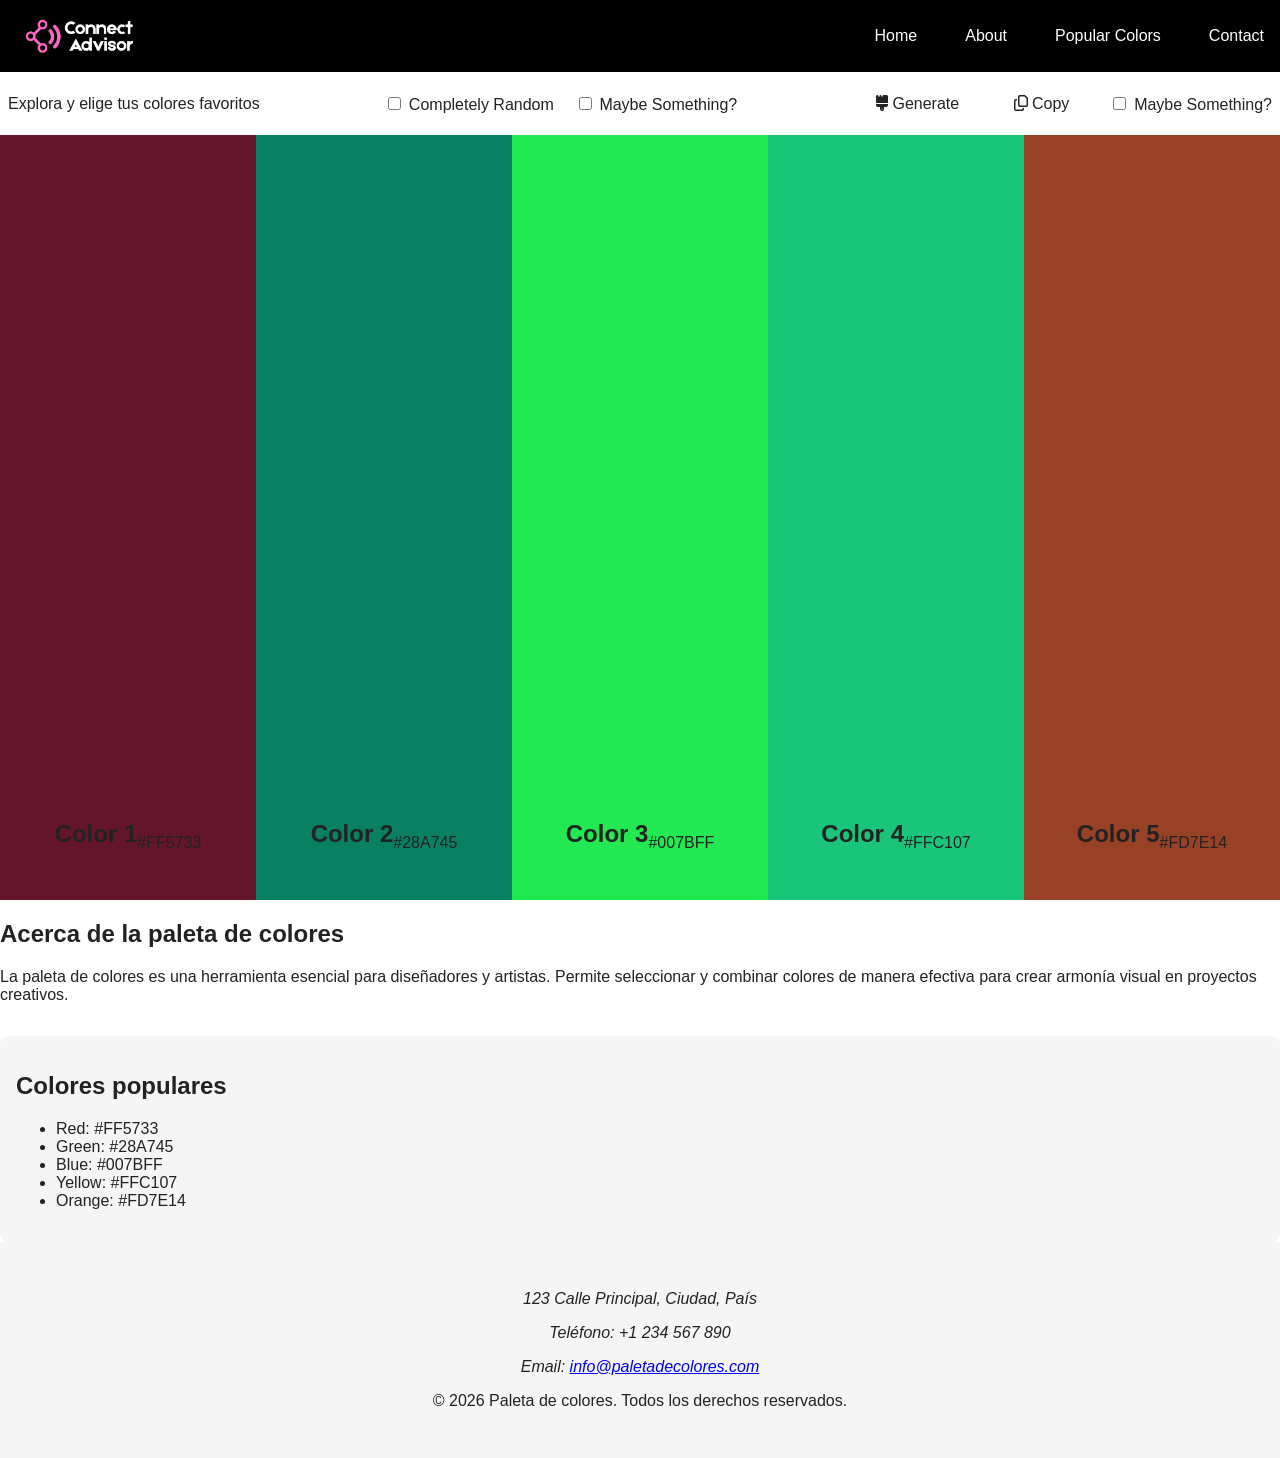
<file: docs/index.html>
<!DOCTYPE html>
<html lang="es">
<head>
  <meta charset="UTF-8">
  <meta name="viewport" content="width=device-width, initial-scale=1.0">
  <title>Paleta de colores</title>
  <link rel="stylesheet" href="./css/styles.css">
  <link rel="stylesheet" href="https://cdnjs.cloudflare.com/ajax/libs/font-awesome/6.5.1/css/all.min.css">
  <script src="./js/script.js" defer></script>
</head>
<body>
  <header class="header" id="hero">
    <a href="index.html" class="logo">
      <img src="./img/Connect-Advisor-1.png" alt="Logo de Connect Advisor">
    </a>
    <nav class="nav">
      <ul>
        <li><a href="#hero">Home</a></li>
        <li><a href="#about">About</a></li>
        <li><a href="#aside">Popular Colors</a></li>
        <li><a href="#contact">Contact</a></li>
      </ul>
    </nav>
  </header>
  <main>
    <div class="contenedor">
      <section class="hero">
        <p id="hero-text">Explora y elige tus colores favoritos</p>
      </section>
      <div class="hero-checkbox">
        <ul>
          <li><label class="checkbox"><input type="checkbox"></label>Completely Random</li>
          <li><label class="checkbox"><input type="checkbox"></label>Maybe Something?</li>
        </ul>
      </div>
      <div class="hero-buttons">
        <ul>
          <li><button class="buttons" id="btn-test"><i class="fa-solid fa-brush"></i> Generate</button></li>
          <li><button class="buttons"><i class="fa-regular fa-copy"></i> Copy</button></li>
          <li><label class="checkbox"><input type="checkbox"></label>Maybe Something?</li>
        </ul>
      </div>
    </div>
    <section class="palette">
        <div class="color" id="color1">
          <h2>Color 1</h2>
          <p>#FF5733</p>
        </div>
        <div class="color" id="color2">
          <h2>Color 2</h2>
          <p>#28A745</p>
        </div>
        <div class="color" id="color3">
          <h2>Color 3</h2>
          <p>#007BFF</p>
        </div>
        <div class="color" id="color4">
          <h2>Color 4</h2>
          <p>#FFC107</p>
        </div>
        <div class="color" id="color5">
          <h2>Color 5</h2>
          <p>#FD7E14</p>
        </div>
      </section> 
    <article class="article" id="about">
      <h2>Acerca de la paleta de colores</h2>
      <p>La paleta de colores es una herramienta esencial para diseñadores y artistas. Permite seleccionar y combinar colores de manera efectiva para crear armonía visual en proyectos creativos.</p>
    </article>

    <aside class="aside" id="aside">
      <h2>Colores populares</h2>
      <ul id="test-list">
        <li>Red: #FF5733</li>
        <li>Green: #28A745</li>
        <li>Blue: #007BFF</li>
        <li>Yellow: #FFC107</li>
        <li>Orange: #FD7E14</li>
      </ul>
      </aside>
    </div>
  </main>

  <footer class="footer" id="contact">
    <address>
      <p>123 Calle Principal, Ciudad, País</p>
      <p>Teléfono: +1 234 567 890</p>
      <p>Email: <a href="mailto:info@paletadecolores.com">info@paletadecolores.com</a></p>
    </address>
    <p>&copy; 2026 Paleta de colores. Todos los derechos reservados.</p>
  </footer>
</body>
</html>
</file>
<file: docs/css/styles.css>
/* 1. Variables globales */
:root {
  --color-1: #FF5733;
  --color-2: #28A745;
  --color-3: #007BFF;
  --color-4: #FFC107;
  --color-5: #FD7E14;
  --color-6: #6F42C1;
     

  --texto: #222;
  --fondo: #ffffff;
  --gris-claro: #f5f5f5;
  --negro: #000000;
  --connect-advisor:#ff6fd8;
  --connect-advisor-rgb:255, 111, 216; 
}

/* 2. Reset / base */
* {
  box-sizing: border-box;
}

body {
  margin: 0;
  font-family: Arial, sans-serif;
  color: var(--texto);
  background: var(--fondo);
}

/* 3. Layout general */
.contenedor {
  display: flex;
  align-items: center;
  justify-content: space-between;
  margin: 0 auto;
  padding: 0 0.5rem;
  height: 7vh;
}

/* 4. Header y nav */
.header {
  display: flex;
  align-items: center;
  justify-content: space-between;
  padding: 0.5rem 1rem;
  background: var(--negro);
  height: 8vh;
  width: 100%;
}

.header .logo img {
  height: 50px;
  width: auto;
  display: block;
}

.nav ul {
  display: flex;
  gap: 3rem;
  list-style: none;
  margin: 0;
  padding: 0;
}

.nav a {
  text-decoration: none;
  color: var(--fondo);
}

.hero-buttons ul {
  display: flex;
  justify-content: space-around;
  list-style: none;
  gap: 1rem;
  align-items: center;
}

.hero-checkbox ul{
  display: flex;
  justify-content: space-around;
  list-style: none;
  gap: 1rem;
}

/* 5. Secciones principales */
.palette {
  flex: 1;
  display: flex;
  height: 85vh;
  width: 100%;
}
.checkbox {
  background-color: transparent;
  color: var(--texto);
  border: none;
  padding: 0.3rem 0.3rem;
  border-radius: 6px;
  font-size: 1rem;
  cursor: pointer;
  transition: background-color 0.3s ease;
}
.checkbox:hover {
  background-color: rgba(var(--connect-advisor-rgb), 0.2);
}

.buttons {
  background-color: transparent;
  color: var(--texto);
  border: none;
  padding: 0.3rem 1.2rem;
  border-radius: 6px;
  font-size: 1rem;
  cursor: pointer;
  transition: background-color 0.3s ease;
}

.buttons:hover {
  background-color: rgba(var(--connect-advisor-rgb), 0.2);
}

.color {
  flex: 1;
  display: flex;
  align-items: flex-end;
  justify-content: center;
  padding-bottom: 2rem;
  transition: flex 0.3s ease;
}
#color1 {
  background-color: var(--color-1);
}
#color2 {
  background-color: var(--color-2);
}
#color3 {
  background-color: var(--color-3);
}
#color4 {
  background-color: var(--color-4);
}
#color5 {
  background-color: var(--color-5);
}

.color .hex {
  color: #fff;
  font-weight: bold;
  font-size: 1.1rem;
  letter-spacing: 0.05em;
  text-transform: uppercase;
}

.color:hover {
  flex: 1.1;
}

.color-1 { background-color: var(--color-1); }
.color-2 { background-color: var(--color-2); }
.color-3 { background-color: var(--color-3); }
.color-4 { background-color: var(--color-4); color: var(--texto); }
.color-5 { background-color: var(--color-5); }
.color-6 { background-color: var(--color-6); }

.article {
  margin-bottom: 2rem;
}

.aside {
  background: var(--gris-claro);
  padding: 1rem;
  border-radius: 8px;
}

/* 6. Footer */
.footer {
  text-align: center;
  padding: 2rem;
  background: var(--gris-claro);
}

/* 7. Responsive */
@media (max-width: 600px) {
  .header {
    flex-direction: column;
    align-items: flex-start;
    gap: 1rem;
  }
  .contenedor {
    flex-direction: column;
    align-items: center;
    gap: 0.5rem;
    height: auto;
  }
  .header .logo img {
    height: 36px;
  }
}
</file>
